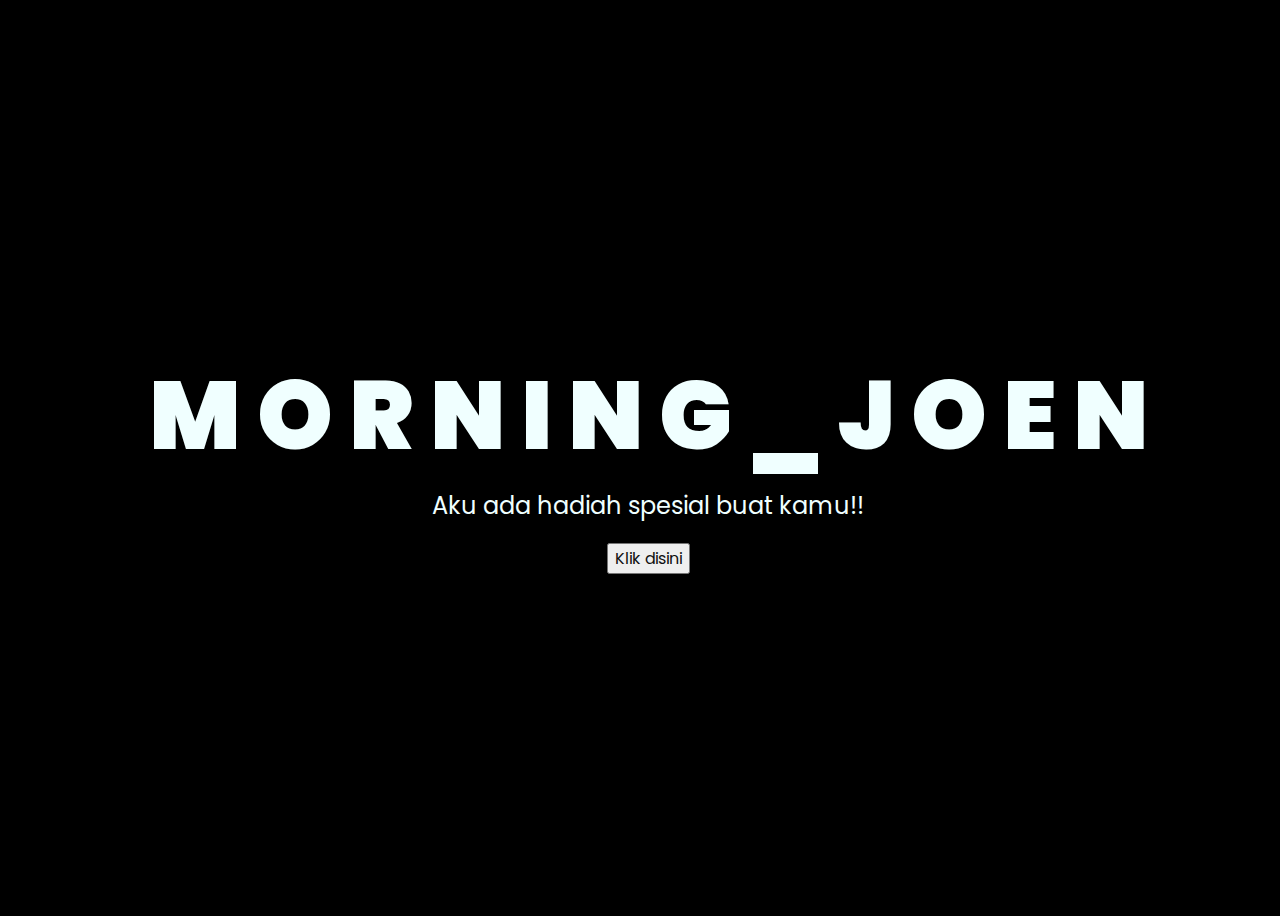
<file: index.html>
<!DOCTYPE html>
<html lang="en">

<head>
    <meta charset="UTF-8">
    <meta http-equiv="X-UA-Compatible" content="IE=edge">
    <meta name="viewport" content="width=device-width, initial-scale=1.0">
    <link rel="stylesheet" href="css/style.css">
    <link rel="icon" href="img/flowers.png" type="image/x-icon">
    <title>Hay Joen</title>
</head>

<body>
    <div class="greetings">
        <!-- silahkan menambah kata sesuai keinginan dengan <span>text...</span -->
        <span>M</span>
        <span>O</span>
        <span>R</span>
        <span>N</span>
        <span>I</span>
        <span>N</span>
        <span>G</span>
        <span>_</span>
        <span>J</span>
        <span>O</span>
        <span>E</span>
        <span>N</span>
    </div>
    <div class="description">
        <span>Aku ada hadiah spesial buat kamu!!</span>
    </div>
    <div class="button">
        <button>
            <a href="flower.html">Klik disini</a>
        </button>

    </div>
</body>

</html>
</file>
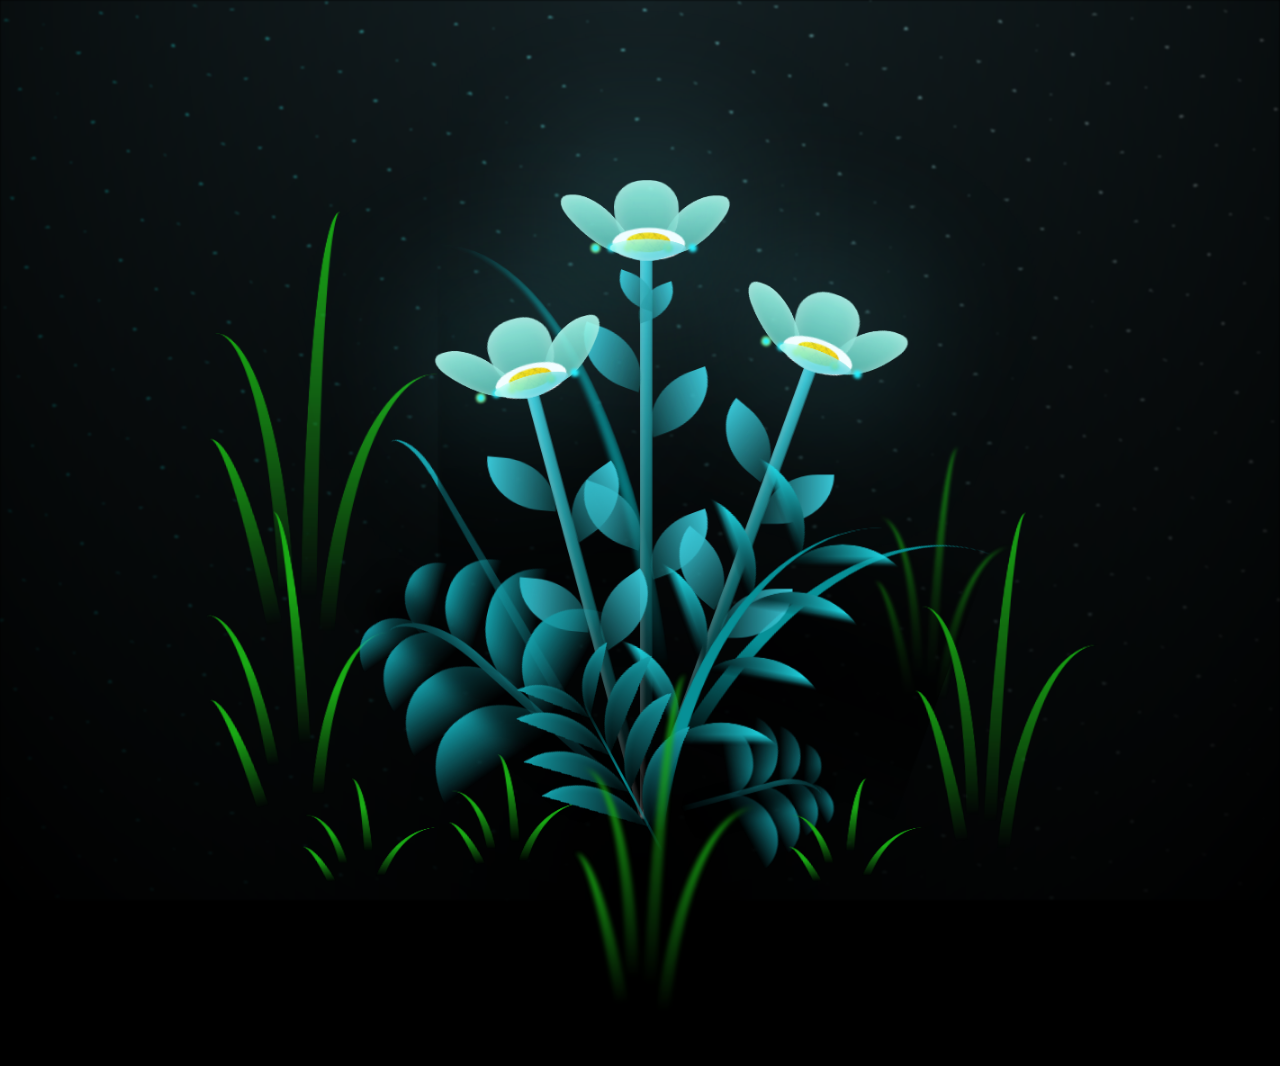
<file: flower.html>
<!DOCTYPE html>
<html lang="en">

<head>
  <meta charset="UTF-8">
  <meta http-equiv="X-UA-Compatible" content="IE=edge">
  <meta name="viewport" content="width=device-width, initial-scale=1.0">
  <link rel="stylesheet" href="css/main.css">
  <link rel="icon" href="img/flowers.png" type="image/x-icon">
  <title>flowers</title>
</head>
<!-- <audio src="audio.mp3"></audio> -->
<meta http-equiv="refresh" content="9;url=index1.html" />

<body class="container">
  <div class="night"></div>

  <div class="flowers">
    <div class="flower flower--1">
      <div class="flower__leafs flower__leafs--1">
        <div class="flower__leaf flower__leaf--1"></div>
        <div class="flower__leaf flower__leaf--2"></div>
        <div class="flower__leaf flower__leaf--3"></div>
        <div class="flower__leaf flower__leaf--4"></div>
        <div class="flower__white-circle"></div>

        <div class="flower__light flower__light--1"></div>
        <div class="flower__light flower__light--2"></div>
        <div class="flower__light flower__light--3"></div>
        <div class="flower__light flower__light--4"></div>
        <div class="flower__light flower__light--5"></div>
        <div class="flower__light flower__light--6"></div>
        <div class="flower__light flower__light--7"></div>
        <div class="flower__light flower__light--8"></div>

      </div>
      <div class="flower__line">
        <div class="flower__line__leaf flower__line__leaf--1"></div>
        <div class="flower__line__leaf flower__line__leaf--2"></div>
        <div class="flower__line__leaf flower__line__leaf--3"></div>
        <div class="flower__line__leaf flower__line__leaf--4"></div>
        <div class="flower__line__leaf flower__line__leaf--5"></div>
        <div class="flower__line__leaf flower__line__leaf--6"></div>
      </div>
    </div>

    <div class="flower flower--2">
      <div class="flower__leafs flower__leafs--2">
        <div class="flower__leaf flower__leaf--1"></div>
        <div class="flower__leaf flower__leaf--2"></div>
        <div class="flower__leaf flower__leaf--3"></div>
        <div class="flower__leaf flower__leaf--4"></div>
        <div class="flower__white-circle"></div>

        <div class="flower__light flower__light--1"></div>
        <div class="flower__light flower__light--2"></div>
        <div class="flower__light flower__light--3"></div>
        <div class="flower__light flower__light--4"></div>
        <div class="flower__light flower__light--5"></div>
        <div class="flower__light flower__light--6"></div>
        <div class="flower__light flower__light--7"></div>
        <div class="flower__light flower__light--8"></div>

      </div>
      <div class="flower__line">
        <div class="flower__line__leaf flower__line__leaf--1"></div>
        <div class="flower__line__leaf flower__line__leaf--2"></div>
        <div class="flower__line__leaf flower__line__leaf--3"></div>
        <div class="flower__line__leaf flower__line__leaf--4"></div>
      </div>
    </div>

    <div class="flower flower--3">
      <div class="flower__leafs flower__leafs--3">
        <div class="flower__leaf flower__leaf--1"></div>
        <div class="flower__leaf flower__leaf--2"></div>
        <div class="flower__leaf flower__leaf--3"></div>
        <div class="flower__leaf flower__leaf--4"></div>
        <div class="flower__white-circle"></div>

        <div class="flower__light flower__light--1"></div>
        <div class="flower__light flower__light--2"></div>
        <div class="flower__light flower__light--3"></div>
        <div class="flower__light flower__light--4"></div>
        <div class="flower__light flower__light--5"></div>
        <div class="flower__light flower__light--6"></div>
        <div class="flower__light flower__light--7"></div>
        <div class="flower__light flower__light--8"></div>

      </div>
      <div class="flower__line">
        <div class="flower__line__leaf flower__line__leaf--1"></div>
        <div class="flower__line__leaf flower__line__leaf--2"></div>
        <div class="flower__line__leaf flower__line__leaf--3"></div>
        <div class="flower__line__leaf flower__line__leaf--4"></div>
      </div>
    </div>

    <div class="grow-ans" style="--d:1.2s">
      <div class="flower__g-long">
        <div class="flower__g-long__top"></div>
        <div class="flower__g-long__bottom"></div>
      </div>
    </div>

    <div class="growing-grass">
      <div class="flower__grass flower__grass--1">
        <div class="flower__grass--top"></div>
        <div class="flower__grass--bottom"></div>
        <div class="flower__grass__leaf flower__grass__leaf--1"></div>
        <div class="flower__grass__leaf flower__grass__leaf--2"></div>
        <div class="flower__grass__leaf flower__grass__leaf--3"></div>
        <div class="flower__grass__leaf flower__grass__leaf--4"></div>
        <div class="flower__grass__leaf flower__grass__leaf--5"></div>
        <div class="flower__grass__leaf flower__grass__leaf--6"></div>
        <div class="flower__grass__leaf flower__grass__leaf--7"></div>
        <div class="flower__grass__leaf flower__grass__leaf--8"></div>
        <div class="flower__grass__overlay"></div>
      </div>
    </div>

    <div class="growing-grass">
      <div class="flower__grass flower__grass--2">
        <div class="flower__grass--top"></div>
        <div class="flower__grass--bottom"></div>
        <div class="flower__grass__leaf flower__grass__leaf--1"></div>
        <div class="flower__grass__leaf flower__grass__leaf--2"></div>
        <div class="flower__grass__leaf flower__grass__leaf--3"></div>
        <div class="flower__grass__leaf flower__grass__leaf--4"></div>
        <div class="flower__grass__leaf flower__grass__leaf--5"></div>
        <div class="flower__grass__leaf flower__grass__leaf--6"></div>
        <div class="flower__grass__leaf flower__grass__leaf--7"></div>
        <div class="flower__grass__leaf flower__grass__leaf--8"></div>
        <div class="flower__grass__overlay"></div>
      </div>
    </div>

    <div class="grow-ans" style="--d:2.4s">
      <div class="flower__g-right flower__g-right--1">
        <div class="leaf"></div>
      </div>
    </div>

    <div class="grow-ans" style="--d:2.8s">
      <div class="flower__g-right flower__g-right--2">
        <div class="leaf"></div>
      </div>
    </div>

    <div class="grow-ans" style="--d:2.8s">
      <div class="flower__g-front">
        <div class="flower__g-front__leaf-wrapper flower__g-front__leaf-wrapper--1">
          <div class="flower__g-front__leaf"></div>
        </div>
        <div class="flower__g-front__leaf-wrapper flower__g-front__leaf-wrapper--2">
          <div class="flower__g-front__leaf"></div>
        </div>
        <div class="flower__g-front__leaf-wrapper flower__g-front__leaf-wrapper--3">
          <div class="flower__g-front__leaf"></div>
        </div>
        <div class="flower__g-front__leaf-wrapper flower__g-front__leaf-wrapper--4">
          <div class="flower__g-front__leaf"></div>
        </div>
        <div class="flower__g-front__leaf-wrapper flower__g-front__leaf-wrapper--5">
          <div class="flower__g-front__leaf"></div>
        </div>
        <div class="flower__g-front__leaf-wrapper flower__g-front__leaf-wrapper--6">
          <div class="flower__g-front__leaf"></div>
        </div>
        <div class="flower__g-front__leaf-wrapper flower__g-front__leaf-wrapper--7">
          <div class="flower__g-front__leaf"></div>
        </div>
        <div class="flower__g-front__leaf-wrapper flower__g-front__leaf-wrapper--8">
          <div class="flower__g-front__leaf"></div>
        </div>
        <div class="flower__g-front__line"></div>
      </div>
    </div>

    <div class="grow-ans" style="--d:3.2s">
      <div class="flower__g-fr">
        <div class="leaf"></div>
        <div class="flower__g-fr__leaf flower__g-fr__leaf--1"></div>
        <div class="flower__g-fr__leaf flower__g-fr__leaf--2"></div>
        <div class="flower__g-fr__leaf flower__g-fr__leaf--3"></div>
        <div class="flower__g-fr__leaf flower__g-fr__leaf--4"></div>
        <div class="flower__g-fr__leaf flower__g-fr__leaf--5"></div>
        <div class="flower__g-fr__leaf flower__g-fr__leaf--6"></div>
        <div class="flower__g-fr__leaf flower__g-fr__leaf--7"></div>
        <div class="flower__g-fr__leaf flower__g-fr__leaf--8"></div>
      </div>
    </div>

    <div class="long-g long-g--0">
      <div class="grow-ans" style="--d:3s">
        <div class="leaf leaf--0"></div>
      </div>
      <div class="grow-ans" style="--d:2.2s">
        <div class="leaf leaf--1"></div>
      </div>
      <div class="grow-ans" style="--d:3.4s">
        <div class="leaf leaf--2"></div>
      </div>
      <div class="grow-ans" style="--d:3.6s">
        <div class="leaf leaf--3"></div>
      </div>
    </div>

    <div class="long-g long-g--1">
      <div class="grow-ans" style="--d:3.6s">
        <div class="leaf leaf--0"></div>
      </div>
      <div class="grow-ans" style="--d:3.8s">
        <div class="leaf leaf--1"></div>
      </div>
      <div class="grow-ans" style="--d:4s">
        <div class="leaf leaf--2"></div>
      </div>
      <div class="grow-ans" style="--d:4.2s">
        <div class="leaf leaf--3"></div>
      </div>
    </div>

    <div class="long-g long-g--2">
      <div class="grow-ans" style="--d:4s">
        <div class="leaf leaf--0"></div>
      </div>
      <div class="grow-ans" style="--d:4.2s">
        <div class="leaf leaf--1"></div>
      </div>
      <div class="grow-ans" style="--d:4.4s">
        <div class="leaf leaf--2"></div>
      </div>
      <div class="grow-ans" style="--d:4.6s">
        <div class="leaf leaf--3"></div>
      </div>
    </div>

    <div class="long-g long-g--3">
      <div class="grow-ans" style="--d:4s">
        <div class="leaf leaf--0"></div>
      </div>
      <div class="grow-ans" style="--d:4.2s">
        <div class="leaf leaf--1"></div>
      </div>
      <div class="grow-ans" style="--d:3s">
        <div class="leaf leaf--2"></div>
      </div>
      <div class="grow-ans" style="--d:3.6s">
        <div class="leaf leaf--3"></div>
      </div>
    </div>

    <div class="long-g long-g--4">
      <div class="grow-ans" style="--d:4s">
        <div class="leaf leaf--0"></div>
      </div>
      <div class="grow-ans" style="--d:4.2s">
        <div class="leaf leaf--1"></div>
      </div>
      <div class="grow-ans" style="--d:3s">
        <div class="leaf leaf--2"></div>
      </div>
      <div class="grow-ans" style="--d:3.6s">
        <div class="leaf leaf--3"></div>
      </div>
    </div>

    <div class="long-g long-g--5">
      <div class="grow-ans" style="--d:4s">
        <div class="leaf leaf--0"></div>
      </div>
      <div class="grow-ans" style="--d:4.2s">
        <div class="leaf leaf--1"></div>
      </div>
      <div class="grow-ans" style="--d:3s">
        <div class="leaf leaf--2"></div>
      </div>
      <div class="grow-ans" style="--d:3.6s">
        <div class="leaf leaf--3"></div>
      </div>
    </div>
    <div>
      <div class="long-g long-g--6">
        <div class="grow-ans" style="--d:4.2s">
          <div class="leaf leaf--0"></div>
        </div>
        <div class="grow-ans" style="--d:4.4s">
          <div class="leaf leaf--1"></div>
        </div>
        <div class="grow-ans" style="--d:4.6s">
          <div class="leaf leaf--2"></div>
        </div>
        <div class="grow-ans" style="--d:4.8s">
          <div class="leaf leaf--3"></div>
        </div>
      </div>
      <div class="long-g long-g--7">
        <div class="grow-ans" style="--d:3s">
          <div class="leaf leaf--0"></div>
        </div>
        <div class="grow-ans" style="--d:3.2s">
          <div class="leaf leaf--1"></div>
        </div>
        <div class="grow-ans" style="--d:3.5s">
          <div class="leaf leaf--2"></div>
        </div>
        <div class="grow-ans" style="--d:3.6s">
          <div class="leaf leaf--3"></div>
        </div>
      </div>
    </div>
    <script src="main.js"></script>

</body>

</html>
</file>
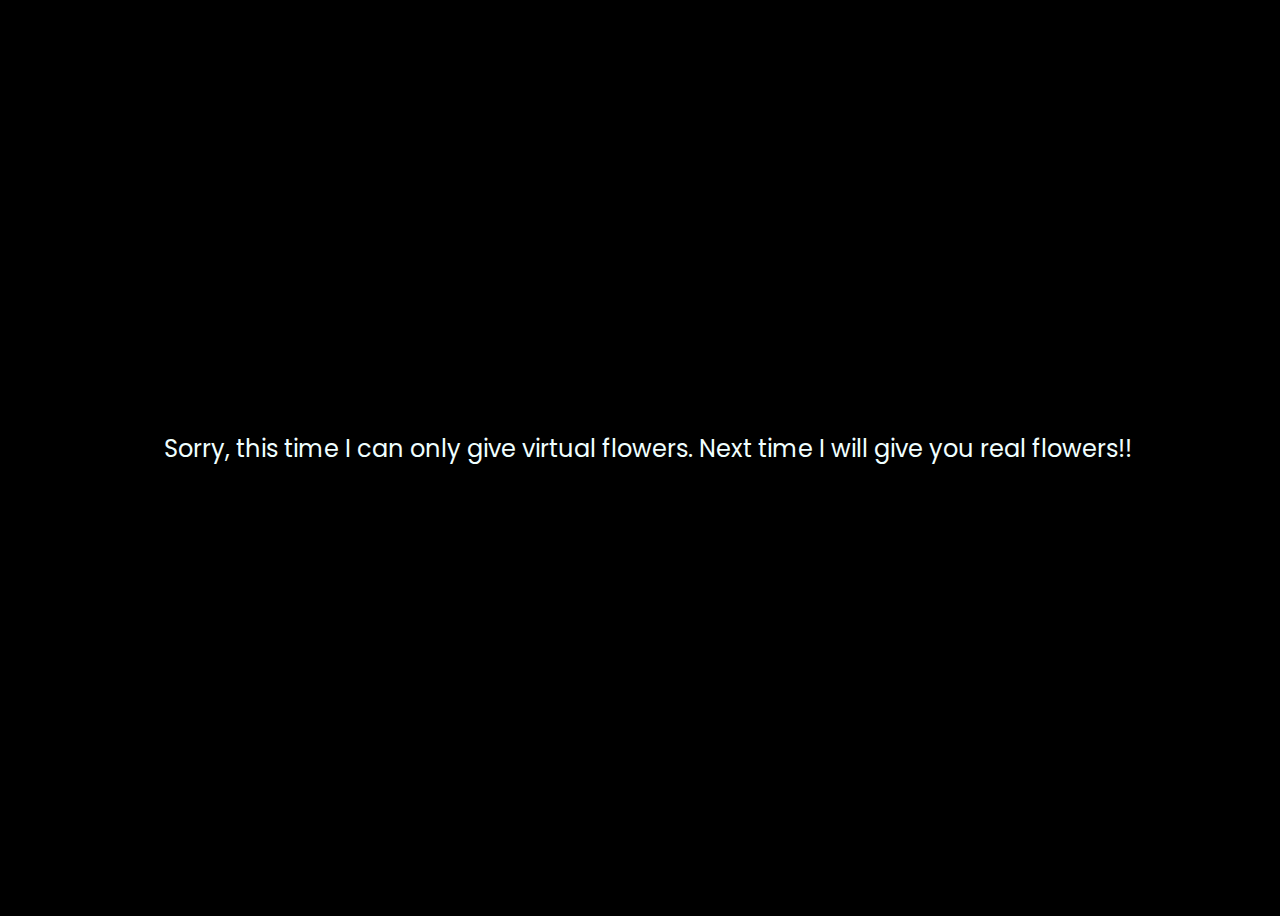
<file: index1.html>
<!DOCTYPE html>
<html lang="en">

<head>
    <meta charset="UTF-8">
    <meta http-equiv="X-UA-Compatible" content="IE=edge">
    <meta name="viewport" content="width=device-width, initial-scale=1.0">
    <link rel="stylesheet" href="css/style.css">
    <link rel="icon" href="img/flowers.png" type="image/x-icon">
    <title>Hay Joen</title>
</head>

<body>
    <div class="description">
        <span>Sorry, this time I can only give virtual flowers. Next time I will give you real flowers!!</span>
    </div>
<!--     <div>
        <div class='container'>
            <div class='tear'></div>
            <div class='tear2'></div>
            <div class='face'>
                <div class='eyebrow'>︶</div>
                <div class='eyebrow'>︶</div>
                <div class='eye'></div>
                <div class='eye'></div>
                <div class='mouth'></div>
            </div>
        </div>
    </div> -->
</body>

</html>
</file>
<file: css/style.css>
@import url("https://fonts.googleapis.com/css2?family=Poppins:ital,wght@0,500;1,900&display=swap");
* {
  font-family: "Poppins", cursive;
}
body {
  color: azure;
  width: 100%;
  height: 100vh;
  display: flex;
  flex-direction: column;
  align-items: center;
  justify-content: center;
  background-color: black;
}
.greetings {
  font-size: 6rem;
  font-weight: 900;
}
.greetings > span {
  animation: glow 2.5s ease-in-out infinite;
}
@keyframes glow {
  0%,
  100% {
    color: #fff;
    text-shadow: 0 0 12px #39c6d6, 0 0 50px #39c6d6, 0 0 100px #39c6d6;
  }
  10%,
  90% {
    color: #111;
    text-shadow: none;
  }
}
.greetings > span:nth-child(2) {
  animation-delay: 0.1s;
}
.greetings > span:nth-child(3) {
  animation-delay: 0.2s;
}
.greetings > span:nth-child(4) {
  animation-delay: 0.3s;
}
.greetings > span:nth-child(5) {
  animation-delay: 0.4s;
}
.greetings > span:nth-child(6) {
  animation-delay: 0.5s;
}
.greetings > span:nth-child(7) {
  animation-delay: 0.6s;
}
.greetings > span:nth-child(8) {
  animation-delay: 0.7s;
}
.greetings > span:nth-child(9) {
  animation-delay: 0.9s;
}
.greetings > span:nth-child(10) {
  animation-delay: 0.9s;
}
.greetings > span:nth-child(11) {
  animation-delay: 0.9s;
}
.greetings > span:nth-child(12) {
  animation-delay: 0.9s;
}
.description {
  font-size: 1.5rem;
  margin-bottom: 20px;
}

.button a {
  text-decoration: none;
  font-size: 1rem;
  color: #111;
}

@media screen and (max-width: 574px) {
  .greetings {
    display: block;
    font-size: 3rem;
    font-weight: 500;
    text-align: center;
  }
  .description {
    font-size: 1rem;
  }

  .button a {
    font-size: 0.5rem;
  }
}
.container {
  margin: auto;
  position: absolute;
  top: 65%;
  left: 50%;
  transform: translate(-50%, -50%);
}

p {
  text-align: Center;
  font-family: "Fredoka One", cursive;
  color: #3498db;
  font-size: 30px;
  padding: 10px;
}

.face {
  width: 150px;
  height: 150px;
  border: 9px solid #bdc3c7;
  border-radius: 50%;
  animation: face 7s infinite;
  animation-delay: 2s;
  position: relative;
  z-index: 9999;
}

.mouth {
  height: 10px;
  width: 35px;
  margin: 0 auto;
  margin-top: 15px;
  background-color: #bdc3c7;
  animation: mouth 7s infinite;
  animation-delay: 2s;
}

.tear {
  position: absolute;
  background-color: #3498db;
  height: 0px;
  width: 45px;
  top: 62px;
  left: 29px;
  border-bottom-left-radius: 50%;
  animation: tear 7s infinite;
  animation-delay: 2s;
}

.tear2 {
  position: absolute;
  background-color: #3498db;
  height: 0px;
  width: 45px;
  top: 62px;
  left: 98px;
  border-bottom-right-radius: 50%;
  animation: tear 7s infinite;
  animation-delay: 2s;
}

.eye {
  height: 10px;
  width: 45px;
  background-color: #bdc3c7;
  display: inline-block;
  margin-left: 20px;
  margin-top: 20px;
  animation: cry 7s infinite;
  animation-delay: 2s;
}

.eyebrow {
  width: 30px;
  font-size: 40px;
  font-weight: bold;
  color: #bdc3c7;
  display: inline-block;
  margin-left: 27px;
  margin-top: 10px;
  opacity: 0;
  animation: eyebrow 7s infinite;
  animation-delay: 2s;
}

.eyebrow:nth-child(1) {
  transform: rotate(-20deg);
}

.eyebrow:nth-child(2) {
  transform: rotate(20deg);
}

@keyframes mouth {
  10% {
    height: 30px;
    width: 25px;
    border: 6px solid black;
    border-radius: 50%;
    margin-top: -8px;
  }
  50% {
    height: 30px;
    width: 25px;
    border: 6px solid black;
    border-radius: 50%;
    margin-top: -8px;
  }
  60% {
    height: 10px;
    width: 35px;
    border-radius: 0%;
    border: none;
    margin-top: 15px;
  }
}

@keyframes cry {
  10% {
    transform: translateY(-34px);
    background-color: black;
  }
  50% {
    transform: translateY(-34px);
    background-color: black;
  }
  60% {
    background-color: #bdc3c7;
    transform: translateY(0px);
  }
}

@keyframes eyebrow {
  10% {
    opacity: 1;
    color: black;
  }
  50% {
    opacity: 1;
    color: black;
  }
  60% {
    opacity: 0;
  }
}

@keyframes face {
  10% {
    border-color: black;
  }
  50% {
    border-color: black;
  }
  60% {
    border-color: #bdc3c7;
  }
}

@keyframes tear {
  10% {
    height: 96px;
  }
  50% {
    height: 96px;
  }
  52% {
    height: 0px;
  }
}
</file>
<file: css/main.css>
*,
*::after,
*::before {
  padding: 0;
  margin: 0;
  box-sizing: border-box;
}

:root {
  --dark-color: #000;
}

body {
  display: flex;
  align-items: flex-end;
  justify-content: center;
  min-height: 100vh;
  background-color: var(--dark-color);
  overflow: hidden;
  perspective: 1000px;
}

.night {
  position: fixed;
  left: 50%;
  top: 0;
  transform: translateX(-50%);
  width: 100%;
  height: 100%;
  filter: blur(0.1vmin);
  background-image: radial-gradient(
      ellipse at top,
      transparent 0%,
      var(--dark-color)
    ),
    radial-gradient(
      ellipse at bottom,
      var(--dark-color),
      rgba(145, 233, 255, 0.2)
    ),
    repeating-linear-gradient(
      220deg,
      rgb(0, 0, 0) 0px,
      rgb(0, 0, 0) 19px,
      transparent 19px,
      transparent 22px
    ),
    repeating-linear-gradient(
      189deg,
      rgb(0, 0, 0) 0px,
      rgb(0, 0, 0) 19px,
      transparent 19px,
      transparent 22px
    ),
    repeating-linear-gradient(
      148deg,
      rgb(0, 0, 0) 0px,
      rgb(0, 0, 0) 19px,
      transparent 19px,
      transparent 22px
    ),
    linear-gradient(90deg, rgb(0, 255, 250), rgb(240, 240, 240));
}

.flowers {
  position: relative;
  transform: scale(0.9);
}

.flower {
  position: absolute;
  bottom: 10vmin;
  transform-origin: bottom center;
  z-index: 10;
  --fl-speed: 0.8s;
}
.flower--1 {
  -webkit-animation: moving-flower-1 4s linear infinite;
  animation: moving-flower-1 4s linear infinite;
}
.flower--1 .flower__line {
  height: 70vmin;
  -webkit-animation-delay: 0.3s;
  animation-delay: 0.3s;
}
.flower--1 .flower__line__leaf--1 {
  -webkit-animation: blooming-leaf-right var(--fl-speed) 1.6s backwards;
  animation: blooming-leaf-right var(--fl-speed) 1.6s backwards;
}
.flower--1 .flower__line__leaf--2 {
  -webkit-animation: blooming-leaf-right var(--fl-speed) 1.4s backwards;
  animation: blooming-leaf-right var(--fl-speed) 1.4s backwards;
}
.flower--1 .flower__line__leaf--3 {
  -webkit-animation: blooming-leaf-left var(--fl-speed) 1.2s backwards;
  animation: blooming-leaf-left var(--fl-speed) 1.2s backwards;
}
.flower--1 .flower__line__leaf--4 {
  -webkit-animation: blooming-leaf-left var(--fl-speed) 1s backwards;
  animation: blooming-leaf-left var(--fl-speed) 1s backwards;
}
.flower--1 .flower__line__leaf--5 {
  -webkit-animation: blooming-leaf-right var(--fl-speed) 1.8s backwards;
  animation: blooming-leaf-right var(--fl-speed) 1.8s backwards;
}
.flower--1 .flower__line__leaf--6 {
  -webkit-animation: blooming-leaf-left var(--fl-speed) 2s backwards;
  animation: blooming-leaf-left var(--fl-speed) 2s backwards;
}
.flower--2 {
  left: 50%;
  transform: rotate(20deg);
  -webkit-animation: moving-flower-2 4s linear infinite;
  animation: moving-flower-2 4s linear infinite;
}
.flower--2 .flower__line {
  height: 60vmin;
  -webkit-animation-delay: 0.6s;
  animation-delay: 0.6s;
}
.flower--2 .flower__line__leaf--1 {
  -webkit-animation: blooming-leaf-right var(--fl-speed) 1.9s backwards;
  animation: blooming-leaf-right var(--fl-speed) 1.9s backwards;
}
.flower--2 .flower__line__leaf--2 {
  -webkit-animation: blooming-leaf-right var(--fl-speed) 1.7s backwards;
  animation: blooming-leaf-right var(--fl-speed) 1.7s backwards;
}
.flower--2 .flower__line__leaf--3 {
  -webkit-animation: blooming-leaf-left var(--fl-speed) 1.5s backwards;
  animation: blooming-leaf-left var(--fl-speed) 1.5s backwards;
}
.flower--2 .flower__line__leaf--4 {
  -webkit-animation: blooming-leaf-left var(--fl-speed) 1.3s backwards;
  animation: blooming-leaf-left var(--fl-speed) 1.3s backwards;
}
.flower--3 {
  left: 50%;
  transform: rotate(-15deg);
  -webkit-animation: moving-flower-3 4s linear infinite;
  animation: moving-flower-3 4s linear infinite;
}
.flower--3 .flower__line {
  -webkit-animation-delay: 0.9s;
  animation-delay: 0.9s;
}
.flower--3 .flower__line__leaf--1 {
  -webkit-animation: blooming-leaf-right var(--fl-speed) 2.5s backwards;
  animation: blooming-leaf-right var(--fl-speed) 2.5s backwards;
}
.flower--3 .flower__line__leaf--2 {
  -webkit-animation: blooming-leaf-right var(--fl-speed) 2.3s backwards;
  animation: blooming-leaf-right var(--fl-speed) 2.3s backwards;
}
.flower--3 .flower__line__leaf--3 {
  -webkit-animation: blooming-leaf-left var(--fl-speed) 2.1s backwards;
  animation: blooming-leaf-left var(--fl-speed) 2.1s backwards;
}
.flower--3 .flower__line__leaf--4 {
  -webkit-animation: blooming-leaf-left var(--fl-speed) 1.9s backwards;
  animation: blooming-leaf-left var(--fl-speed) 1.9s backwards;
}
.flower__leafs {
  position: relative;
  -webkit-animation: blooming-flower 2s backwards;
  animation: blooming-flower 2s backwards;
}
.flower__leafs--1 {
  -webkit-animation-delay: 1.1s;
  animation-delay: 1.1s;
}
.flower__leafs--2 {
  -webkit-animation-delay: 1.4s;
  animation-delay: 1.4s;
}
.flower__leafs--3 {
  -webkit-animation-delay: 1.7s;
  animation-delay: 1.7s;
}
.flower__leafs::after {
  content: "";
  position: absolute;
  left: 0;
  top: 0;
  transform: translate(-50%, -100%);
  width: 8vmin;
  height: 8vmin;
  background-color: #6bf0ff;
  filter: blur(10vmin);
}
.flower__leaf {
  position: absolute;
  bottom: 0;
  left: 50%;
  width: 8vmin;
  height: 11vmin;
  border-radius: 51% 49% 47% 53%/44% 45% 55% 69%;
  background-color: #a7ffee;
  background-image: linear-gradient(to top, #54b8aa, #a7ffee);
  transform-origin: bottom center;
  opacity: 0.9;
  box-shadow: inset 0 0 2vmin rgba(255, 255, 255, 0.5);
}
.flower__leaf--1 {
  transform: translate(-10%, 1%) rotateY(40deg) rotateX(-50deg);
}
.flower__leaf--2 {
  transform: translate(-50%, -4%) rotateX(40deg);
}
.flower__leaf--3 {
  transform: translate(-90%, 0%) rotateY(45deg) rotateX(50deg);
}
.flower__leaf--4 {
  width: 8vmin;
  height: 8vmin;
  transform-origin: bottom left;
  border-radius: 4vmin 10vmin 4vmin 4vmin;
  transform: translate(0%, 18%) rotateX(70deg) rotate(-43deg);
  background-image: linear-gradient(to top, #39c6d6, #a7ffee);
  z-index: 1;
  opacity: 0.8;
}
.flower__white-circle {
  position: absolute;
  left: -3.5vmin;
  top: -3vmin;
  width: 9vmin;
  height: 4vmin;
  border-radius: 50%;
  background-color: #fff;
}
.flower__white-circle::after {
  content: "";
  position: absolute;
  left: 50%;
  top: 45%;
  transform: translate(-50%, -50%);
  width: 60%;
  height: 60%;
  border-radius: inherit;
  background-image: repeating-linear-gradient(
      135deg,
      rgba(0, 0, 0, 0.03) 0px,
      rgba(0, 0, 0, 0.03) 1px,
      transparent 1px,
      transparent 12px
    ),
    repeating-linear-gradient(
      45deg,
      rgba(0, 0, 0, 0.03) 0px,
      rgba(0, 0, 0, 0.03) 1px,
      transparent 1px,
      transparent 12px
    ),
    repeating-linear-gradient(
      67.5deg,
      rgba(0, 0, 0, 0.03) 0px,
      rgba(0, 0, 0, 0.03) 1px,
      transparent 1px,
      transparent 12px
    ),
    repeating-linear-gradient(
      135deg,
      rgba(0, 0, 0, 0.03) 0px,
      rgba(0, 0, 0, 0.03) 1px,
      transparent 1px,
      transparent 12px
    ),
    repeating-linear-gradient(
      45deg,
      rgba(0, 0, 0, 0.03) 0px,
      rgba(0, 0, 0, 0.03) 1px,
      transparent 1px,
      transparent 12px
    ),
    repeating-linear-gradient(
      112.5deg,
      rgba(0, 0, 0, 0.03) 0px,
      rgba(0, 0, 0, 0.03) 1px,
      transparent 1px,
      transparent 12px
    ),
    repeating-linear-gradient(
      112.5deg,
      rgba(0, 0, 0, 0.03) 0px,
      rgba(0, 0, 0, 0.03) 1px,
      transparent 1px,
      transparent 12px
    ),
    repeating-linear-gradient(
      45deg,
      rgba(0, 0, 0, 0.03) 0px,
      rgba(0, 0, 0, 0.03) 1px,
      transparent 1px,
      transparent 12px
    ),
    repeating-linear-gradient(
      22.5deg,
      rgba(0, 0, 0, 0.03) 0px,
      rgba(0, 0, 0, 0.03) 1px,
      transparent 1px,
      transparent 12px
    ),
    repeating-linear-gradient(
      45deg,
      rgba(0, 0, 0, 0.03) 0px,
      rgba(0, 0, 0, 0.03) 1px,
      transparent 1px,
      transparent 12px
    ),
    repeating-linear-gradient(
      22.5deg,
      rgba(0, 0, 0, 0.03) 0px,
      rgba(0, 0, 0, 0.03) 1px,
      transparent 1px,
      transparent 12px
    ),
    repeating-linear-gradient(
      135deg,
      rgba(0, 0, 0, 0.03) 0px,
      rgba(0, 0, 0, 0.03) 1px,
      transparent 1px,
      transparent 12px
    ),
    repeating-linear-gradient(
      157.5deg,
      rgba(0, 0, 0, 0.03) 0px,
      rgba(0, 0, 0, 0.03) 1px,
      transparent 1px,
      transparent 12px
    ),
    repeating-linear-gradient(
      67.5deg,
      rgba(0, 0, 0, 0.03) 0px,
      rgba(0, 0, 0, 0.03) 1px,
      transparent 1px,
      transparent 12px
    ),
    repeating-linear-gradient(
      67.5deg,
      rgba(0, 0, 0, 0.03) 0px,
      rgba(0, 0, 0, 0.03) 1px,
      transparent 1px,
      transparent 12px
    ),
    linear-gradient(90deg, rgb(255, 235, 18), rgb(255, 206, 0));
}
.flower__line {
  height: 55vmin;
  width: 1.5vmin;
  background-image: linear-gradient(
      to left,
      rgba(0, 0, 0, 0.2),
      transparent,
      rgba(255, 255, 255, 0.2)
    ),
    linear-gradient(to top, transparent 10%, #14757a, #39c6d6);
  box-shadow: inset 0 0 2px rgba(0, 0, 0, 0.5);
  -webkit-animation: grow-flower-tree 4s backwards;
  animation: grow-flower-tree 4s backwards;
}
.flower__line__leaf {
  --w: 7vmin;
  --h: calc(var(--w) + 2vmin);
  position: absolute;
  top: 20%;
  left: 90%;
  width: var(--w);
  height: var(--h);
  border-top-right-radius: var(--h);
  border-bottom-left-radius: var(--h);
  background-image: linear-gradient(to top, rgba(20, 117, 122, 0.4), #39c6d6);
}
.flower__line__leaf--1 {
  transform: rotate(70deg) rotateY(30deg);
}
.flower__line__leaf--2 {
  top: 45%;
  transform: rotate(70deg) rotateY(30deg);
}
.flower__line__leaf--3,
.flower__line__leaf--4,
.flower__line__leaf--6 {
  border-top-right-radius: 0;
  border-bottom-left-radius: 0;
  border-top-left-radius: var(--h);
  border-bottom-right-radius: var(--h);
  left: -460%;
  top: 12%;
  transform: rotate(-70deg) rotateY(30deg);
}
.flower__line__leaf--4 {
  top: 40%;
}
.flower__line__leaf--5 {
  top: 0;
  transform-origin: left;
  transform: rotate(70deg) rotateY(30deg) scale(0.6);
}
.flower__line__leaf--6 {
  top: -2%;
  left: -450%;
  transform-origin: right;
  transform: rotate(-70deg) rotateY(30deg) scale(0.6);
}
.flower__light {
  position: absolute;
  bottom: 0vmin;
  width: 1vmin;
  height: 1vmin;
  background-color: rgb(255, 251, 0);
  border-radius: 50%;
  filter: blur(0.2vmin);
  -webkit-animation: light-ans 4s linear infinite backwards;
  animation: light-ans 4s linear infinite backwards;
}
.flower__light:nth-child(odd) {
  background-color: #23f0ff;
}
.flower__light--1 {
  left: -2vmin;
  -webkit-animation-delay: 1s;
  animation-delay: 1s;
}
.flower__light--2 {
  left: 3vmin;
  -webkit-animation-delay: 0.5s;
  animation-delay: 0.5s;
}
.flower__light--3 {
  left: -6vmin;
  -webkit-animation-delay: 0.3s;
  animation-delay: 0.3s;
}
.flower__light--4 {
  left: 6vmin;
  -webkit-animation-delay: 0.9s;
  animation-delay: 0.9s;
}
.flower__light--5 {
  left: -1vmin;
  -webkit-animation-delay: 1.5s;
  animation-delay: 1.5s;
}
.flower__light--6 {
  left: -4vmin;
  -webkit-animation-delay: 3s;
  animation-delay: 3s;
}
.flower__light--7 {
  left: 3vmin;
  -webkit-animation-delay: 2s;
  animation-delay: 2s;
}
.flower__light--8 {
  left: -6vmin;
  -webkit-animation-delay: 3.5s;
  animation-delay: 3.5s;
}
.flower__grass {
  --c: #159faa;
  --line-w: 1.5vmin;
  position: absolute;
  bottom: 12vmin;
  left: -7vmin;
  display: flex;
  flex-direction: column;
  align-items: flex-end;
  z-index: 20;
  transform-origin: bottom center;
  transform: rotate(-48deg) rotateY(40deg);
}
.flower__grass--1 {
  -webkit-animation: moving-grass 2s linear infinite;
  animation: moving-grass 2s linear infinite;
}
.flower__grass--2 {
  left: 2vmin;
  bottom: 10vmin;
  transform: scale(0.5) rotate(75deg) rotateX(10deg) rotateY(-200deg);
  opacity: 0.8;
  z-index: 0;
  -webkit-animation: moving-grass--2 1.5s linear infinite;
  animation: moving-grass--2 1.5s linear infinite;
}
.flower__grass--top {
  width: 7vmin;
  height: 10vmin;
  border-top-right-radius: 100%;
  border-right: var(--line-w) solid var(--c);
  transform-origin: bottom center;
  transform: rotate(-2deg);
}
.flower__grass--bottom {
  margin-top: -2px;
  width: var(--line-w);
  height: 25vmin;
  background-image: linear-gradient(to top, transparent, var(--c));
}
.flower__grass__leaf {
  --size: 10vmin;
  position: absolute;
  width: calc(var(--size) * 2.1);
  height: var(--size);
  border-top-left-radius: var(--size);
  border-top-right-radius: var(--size);
  background-image: linear-gradient(
    to top,
    transparent,
    transparent 30%,
    var(--c)
  );
  z-index: 100;
}
.flower__grass__leaf--1 {
  top: -6%;
  left: 30%;
  --size: 6vmin;
  transform: rotate(-20deg);
  -webkit-animation: growing-grass-ans--1 2s 2.6s backwards;
  animation: growing-grass-ans--1 2s 2.6s backwards;
}
@-webkit-keyframes growing-grass-ans--1 {
  0% {
    transform-origin: bottom left;
    transform: rotate(-20deg) scale(0);
  }
}
@keyframes growing-grass-ans--1 {
  0% {
    transform-origin: bottom left;
    transform: rotate(-20deg) scale(0);
  }
}
.flower__grass__leaf--2 {
  top: -5%;
  left: -110%;
  --size: 6vmin;
  transform: rotate(10deg);
  -webkit-animation: growing-grass-ans--2 2s 2.4s linear backwards;
  animation: growing-grass-ans--2 2s 2.4s linear backwards;
}
@-webkit-keyframes growing-grass-ans--2 {
  0% {
    transform-origin: bottom right;
    transform: rotate(10deg) scale(0);
  }
}
@keyframes growing-grass-ans--2 {
  0% {
    transform-origin: bottom right;
    transform: rotate(10deg) scale(0);
  }
}
.flower__grass__leaf--3 {
  top: 5%;
  left: 60%;
  --size: 8vmin;
  transform: rotate(-18deg) rotateX(-20deg);
  -webkit-animation: growing-grass-ans--3 2s 2.2s linear backwards;
  animation: growing-grass-ans--3 2s 2.2s linear backwards;
}
@-webkit-keyframes growing-grass-ans--3 {
  0% {
    transform-origin: bottom left;
    transform: rotate(-18deg) rotateX(-20deg) scale(0);
  }
}
@keyframes growing-grass-ans--3 {
  0% {
    transform-origin: bottom left;
    transform: rotate(-18deg) rotateX(-20deg) scale(0);
  }
}
.flower__grass__leaf--4 {
  top: 6%;
  left: -135%;
  --size: 8vmin;
  transform: rotate(2deg);
  -webkit-animation: growing-grass-ans--4 2s 2s linear backwards;
  animation: growing-grass-ans--4 2s 2s linear backwards;
}
@-webkit-keyframes growing-grass-ans--4 {
  0% {
    transform-origin: bottom right;
    transform: rotate(2deg) scale(0);
  }
}
@keyframes growing-grass-ans--4 {
  0% {
    transform-origin: bottom right;
    transform: rotate(2deg) scale(0);
  }
}
.flower__grass__leaf--5 {
  top: 20%;
  left: 60%;
  --size: 10vmin;
  transform: rotate(-24deg) rotateX(-20deg);
  -webkit-animation: growing-grass-ans--5 2s 1.8s linear backwards;
  animation: growing-grass-ans--5 2s 1.8s linear backwards;
}
@-webkit-keyframes growing-grass-ans--5 {
  0% {
    transform-origin: bottom left;
    transform: rotate(-24deg) rotateX(-20deg) scale(0);
  }
}
@keyframes growing-grass-ans--5 {
  0% {
    transform-origin: bottom left;
    transform: rotate(-24deg) rotateX(-20deg) scale(0);
  }
}
.flower__grass__leaf--6 {
  top: 22%;
  left: -180%;
  --size: 10vmin;
  transform: rotate(10deg);
  -webkit-animation: growing-grass-ans--6 2s 1.6s linear backwards;
  animation: growing-grass-ans--6 2s 1.6s linear backwards;
}
@-webkit-keyframes growing-grass-ans--6 {
  0% {
    transform-origin: bottom right;
    transform: rotate(10deg) scale(0);
  }
}
@keyframes growing-grass-ans--6 {
  0% {
    transform-origin: bottom right;
    transform: rotate(10deg) scale(0);
  }
}
.flower__grass__leaf--7 {
  top: 39%;
  left: 70%;
  --size: 10vmin;
  transform: rotate(-10deg);
  -webkit-animation: growing-grass-ans--7 2s 1.4s linear backwards;
  animation: growing-grass-ans--7 2s 1.4s linear backwards;
}
@-webkit-keyframes growing-grass-ans--7 {
  0% {
    transform-origin: bottom left;
    transform: rotate(-10deg) scale(0);
  }
}
@keyframes growing-grass-ans--7 {
  0% {
    transform-origin: bottom left;
    transform: rotate(-10deg) scale(0);
  }
}
.flower__grass__leaf--8 {
  top: 40%;
  left: -215%;
  --size: 11vmin;
  transform: rotate(10deg);
  -webkit-animation: growing-grass-ans--8 2s 1.2s linear backwards;
  animation: growing-grass-ans--8 2s 1.2s linear backwards;
}
@-webkit-keyframes growing-grass-ans--8 {
  0% {
    transform-origin: bottom right;
    transform: rotate(10deg) scale(0);
  }
}
@keyframes growing-grass-ans--8 {
  0% {
    transform-origin: bottom right;
    transform: rotate(10deg) scale(0);
  }
}
.flower__grass__overlay {
  position: absolute;
  top: -10%;
  right: 0%;
  width: 100%;
  height: 100%;
  background-color: rgba(0, 0, 0, 0.6);
  filter: blur(1.5vmin);
  z-index: 100;
}
.flower__g-long {
  --w: 2vmin;
  --h: 6vmin;
  --c: #159faa;
  position: absolute;
  bottom: 10vmin;
  left: -3vmin;
  transform-origin: bottom center;
  transform: rotate(-30deg) rotateY(-20deg);
  display: flex;
  flex-direction: column;
  align-items: flex-end;
  -webkit-animation: flower-g-long-ans 3s linear infinite;
  animation: flower-g-long-ans 3s linear infinite;
}
@-webkit-keyframes flower-g-long-ans {
  0%,
  100% {
    transform: rotate(-30deg) rotateY(-20deg);
  }
  50% {
    transform: rotate(-32deg) rotateY(-20deg);
  }
}
@keyframes flower-g-long-ans {
  0%,
  100% {
    transform: rotate(-30deg) rotateY(-20deg);
  }
  50% {
    transform: rotate(-32deg) rotateY(-20deg);
  }
}
.flower__g-long__top {
  top: calc(var(--h) * -1);
  width: calc(var(--w) + 1vmin);
  height: var(--h);
  border-top-right-radius: 100%;
  border-right: 0.7vmin solid var(--c);
  transform: translate(-0.7vmin, 1vmin);
}
.flower__g-long__bottom {
  width: var(--w);
  height: 50vmin;
  transform-origin: bottom center;
  background-image: linear-gradient(to top, transparent 30%, var(--c));
  box-shadow: inset 0 0 2px rgba(0, 0, 0, 0.5);
  -webkit-clip-path: polygon(35% 0, 65% 1%, 100% 100%, 0% 100%);
  clip-path: polygon(35% 0, 65% 1%, 100% 100%, 0% 100%);
}
.flower__g-right {
  position: absolute;
  bottom: 6vmin;
  left: -2vmin;
  transform-origin: bottom left;
  transform: rotate(20deg);
}
.flower__g-right .leaf {
  width: 30vmin;
  height: 50vmin;
  border-top-left-radius: 100%;
  border-left: 2vmin solid #079097;
  background-image: linear-gradient(
    to bottom,
    transparent,
    var(--dark-color) 60%
  );
  -webkit-mask-image: linear-gradient(to top, transparent 30%, #079097 60%);
}
.flower__g-right--1 {
  -webkit-animation: flower-g-right-ans 2.5s linear infinite;
  animation: flower-g-right-ans 2.5s linear infinite;
}
.flower__g-right--2 {
  left: 5vmin;
  transform: rotateY(-180deg);
  -webkit-animation: flower-g-right-ans--2 3s linear infinite;
  animation: flower-g-right-ans--2 3s linear infinite;
}
.flower__g-right--2 .leaf {
  height: 75vmin;
  filter: blur(0.3vmin);
  opacity: 0.8;
}
@-webkit-keyframes flower-g-right-ans {
  0%,
  100% {
    transform: rotate(20deg);
  }
  50% {
    transform: rotate(24deg) rotateX(-20deg);
  }
}
@keyframes flower-g-right-ans {
  0%,
  100% {
    transform: rotate(20deg);
  }
  50% {
    transform: rotate(24deg) rotateX(-20deg);
  }
}
@-webkit-keyframes flower-g-right-ans--2 {
  0%,
  100% {
    transform: rotateY(-180deg) rotate(0deg) rotateX(-20deg);
  }
  50% {
    transform: rotateY(-180deg) rotate(6deg) rotateX(-20deg);
  }
}
@keyframes flower-g-right-ans--2 {
  0%,
  100% {
    transform: rotateY(-180deg) rotate(0deg) rotateX(-20deg);
  }
  50% {
    transform: rotateY(-180deg) rotate(6deg) rotateX(-20deg);
  }
}
.flower__g-front {
  position: absolute;
  bottom: 6vmin;
  left: 2.5vmin;
  z-index: 100;
  transform-origin: bottom center;
  transform: rotate(-28deg) rotateY(30deg) scale(1.04);
  -webkit-animation: flower__g-front-ans 2s linear infinite;
  animation: flower__g-front-ans 2s linear infinite;
}
@-webkit-keyframes flower__g-front-ans {
  0%,
  100% {
    transform: rotate(-28deg) rotateY(30deg) scale(1.04);
  }
  50% {
    transform: rotate(-35deg) rotateY(40deg) scale(1.04);
  }
}
@keyframes flower__g-front-ans {
  0%,
  100% {
    transform: rotate(-28deg) rotateY(30deg) scale(1.04);
  }
  50% {
    transform: rotate(-35deg) rotateY(40deg) scale(1.04);
  }
}
.flower__g-front__line {
  width: 0.3vmin;
  height: 20vmin;
  background-image: linear-gradient(
    to top,
    transparent,
    #079097,
    transparent 100%
  );
  position: relative;
}
.flower__g-front__leaf-wrapper {
  position: absolute;
  top: 0;
  left: 0;
  transform-origin: bottom left;
  transform: rotate(10deg);
}
.flower__g-front__leaf-wrapper:nth-child(even) {
  left: 0vmin;
  transform: rotateY(-180deg) rotate(5deg);
  -webkit-animation: flower__g-front__leaf-left-ans 1s ease-in backwards;
  animation: flower__g-front__leaf-left-ans 1s ease-in backwards;
}
.flower__g-front__leaf-wrapper:nth-child(odd) {
  -webkit-animation: flower__g-front__leaf-ans 1s ease-in backwards;
  animation: flower__g-front__leaf-ans 1s ease-in backwards;
}
.flower__g-front__leaf-wrapper--1 {
  top: -8vmin;
  transform: scale(0.7);
  -webkit-animation: flower__g-front__leaf-ans 1s 5.5s ease-in backwards !important;
  animation: flower__g-front__leaf-ans 1s 5.5s ease-in backwards !important;
}
.flower__g-front__leaf-wrapper--2 {
  top: -8vmin;
  transform: rotateY(-180deg) scale(0.7) !important;
  -webkit-animation: flower__g-front__leaf-left-ans-2 1s 4.6s ease-in backwards !important;
  animation: flower__g-front__leaf-left-ans-2 1s 4.6s ease-in backwards !important;
}
.flower__g-front__leaf-wrapper--3 {
  top: -3vmin;
  -webkit-animation: flower__g-front__leaf-ans 1s 4.6s ease-in backwards;
  animation: flower__g-front__leaf-ans 1s 4.6s ease-in backwards;
}
.flower__g-front__leaf-wrapper--4 {
  top: -3vmin;
  transform: rotateY(-180deg) scale(0.9) !important;
  -webkit-animation: flower__g-front__leaf-left-ans-2 1s 4.6s ease-in backwards !important;
  animation: flower__g-front__leaf-left-ans-2 1s 4.6s ease-in backwards !important;
}
@-webkit-keyframes flower__g-front__leaf-left-ans-2 {
  0% {
    transform: rotateY(-180deg) scale(0);
  }
}
@keyframes flower__g-front__leaf-left-ans-2 {
  0% {
    transform: rotateY(-180deg) scale(0);
  }
}
.flower__g-front__leaf-wrapper--5,
.flower__g-front__leaf-wrapper--6 {
  top: 2vmin;
}
.flower__g-front__leaf-wrapper--7,
.flower__g-front__leaf-wrapper--8 {
  top: 6.5vmin;
}
.flower__g-front__leaf-wrapper--2 {
  -webkit-animation-delay: 5.2s !important;
  animation-delay: 5.2s !important;
}
.flower__g-front__leaf-wrapper--3 {
  -webkit-animation-delay: 4.9s !important;
  animation-delay: 4.9s !important;
}
.flower__g-front__leaf-wrapper--5 {
  -webkit-animation-delay: 4.3s !important;
  animation-delay: 4.3s !important;
}
.flower__g-front__leaf-wrapper--6 {
  -webkit-animation-delay: 4.1s !important;
  animation-delay: 4.1s !important;
}
.flower__g-front__leaf-wrapper--7 {
  -webkit-animation-delay: 3.8s !important;
  animation-delay: 3.8s !important;
}
.flower__g-front__leaf-wrapper--8 {
  -webkit-animation-delay: 3.5s !important;
  animation-delay: 3.5s !important;
}
@-webkit-keyframes flower__g-front__leaf-ans {
  0% {
    transform: rotate(10deg) scale(0);
  }
}
@keyframes flower__g-front__leaf-ans {
  0% {
    transform: rotate(10deg) scale(0);
  }
}
@-webkit-keyframes flower__g-front__leaf-left-ans {
  0% {
    transform: rotateY(-180deg) rotate(5deg) scale(0);
  }
}
@keyframes flower__g-front__leaf-left-ans {
  0% {
    transform: rotateY(-180deg) rotate(5deg) scale(0);
  }
}
.flower__g-front__leaf {
  width: 10vmin;
  height: 10vmin;
  border-radius: 100% 0% 0% 100%/100% 100% 0% 0%;
  box-shadow: inset 0 2px 1vmin hsla(184deg, 97%, 58%, 0.2);
  background-image: linear-gradient(
      to bottom left,
      transparent,
      var(--dark-color)
    ),
    linear-gradient(to bottom right, #159faa 50%, transparent 50%, transparent);
  -webkit-mask-image: linear-gradient(
    to bottom right,
    #159faa 50%,
    transparent 50%,
    transparent
  );
  mask-image: linear-gradient(
    to bottom right,
    #159faa 50%,
    transparent 50%,
    transparent
  );
}
.flower__g-fr {
  position: absolute;
  bottom: -4vmin;
  left: vmin;
  transform-origin: bottom left;
  z-index: 10;
  -webkit-animation: flower__g-fr-ans 2s linear infinite;
  animation: flower__g-fr-ans 2s linear infinite;
}
@-webkit-keyframes flower__g-fr-ans {
  0%,
  100% {
    transform: rotate(2deg);
  }
  50% {
    transform: rotate(4deg);
  }
}
@keyframes flower__g-fr-ans {
  0%,
  100% {
    transform: rotate(2deg);
  }
  50% {
    transform: rotate(4deg);
  }
}
.flower__g-fr .leaf {
  width: 30vmin;
  height: 50vmin;
  border-top-left-radius: 100%;
  border-left: 2vmin solid #079097;
  -webkit-mask-image: linear-gradient(to top, transparent 25%, #079097 50%);
  position: relative;
  z-index: 1;
}
.flower__g-fr__leaf {
  position: absolute;
  top: 0;
  left: 0;
  width: 10vmin;
  height: 10vmin;
  border-radius: 100% 0% 0% 100%/100% 100% 0% 0%;
  box-shadow: inset 0 2px 1vmin hsla(184deg, 97%, 58%, 0.2);
  background-image: linear-gradient(
      to bottom left,
      transparent,
      var(--dark-color) 98%
    ),
    linear-gradient(to bottom right, #23f0ff 45%, transparent 50%, transparent);
  -webkit-mask-image: linear-gradient(
    135deg,
    #159faa 40%,
    transparent 50%,
    transparent
  );
}
.flower__g-fr__leaf--1 {
  left: 20vmin;
  transform: rotate(45deg);
  -webkit-animation: flower__g-fr-leaft-ans-1 0.5s 5.2s linear backwards;
  animation: flower__g-fr-leaft-ans-1 0.5s 5.2s linear backwards;
}
@-webkit-keyframes flower__g-fr-leaft-ans-1 {
  0% {
    transform-origin: left;
    transform: rotate(45deg) scale(0);
  }
}
@keyframes flower__g-fr-leaft-ans-1 {
  0% {
    transform-origin: left;
    transform: rotate(45deg) scale(0);
  }
}
.flower__g-fr__leaf--2 {
  left: 12vmin;
  top: -7vmin;
  transform: rotate(25deg) rotateY(-180deg);
  -webkit-animation: flower__g-fr-leaft-ans-6 0.5s 5s linear backwards;
  animation: flower__g-fr-leaft-ans-6 0.5s 5s linear backwards;
}
.flower__g-fr__leaf--3 {
  left: 15vmin;
  top: 6vmin;
  transform: rotate(55deg);
  -webkit-animation: flower__g-fr-leaft-ans-5 0.5s 4.8s linear backwards;
  animation: flower__g-fr-leaft-ans-5 0.5s 4.8s linear backwards;
}
.flower__g-fr__leaf--4 {
  left: 6vmin;
  top: -2vmin;
  transform: rotate(25deg) rotateY(-180deg);
  -webkit-animation: flower__g-fr-leaft-ans-6 0.5s 4.6s linear backwards;
  animation: flower__g-fr-leaft-ans-6 0.5s 4.6s linear backwards;
}
.flower__g-fr__leaf--5 {
  left: 10vmin;
  top: 14vmin;
  transform: rotate(55deg);
  -webkit-animation: flower__g-fr-leaft-ans-5 0.5s 4.4s linear backwards;
  animation: flower__g-fr-leaft-ans-5 0.5s 4.4s linear backwards;
}
@-webkit-keyframes flower__g-fr-leaft-ans-5 {
  0% {
    transform-origin: left;
    transform: rotate(55deg) scale(0);
  }
}
@keyframes flower__g-fr-leaft-ans-5 {
  0% {
    transform-origin: left;
    transform: rotate(55deg) scale(0);
  }
}
.flower__g-fr__leaf--6 {
  left: 0vmin;
  top: 6vmin;
  transform: rotate(25deg) rotateY(-180deg);
  -webkit-animation: flower__g-fr-leaft-ans-6 0.5s 4.2s linear backwards;
  animation: flower__g-fr-leaft-ans-6 0.5s 4.2s linear backwards;
}
@-webkit-keyframes flower__g-fr-leaft-ans-6 {
  0% {
    transform-origin: right;
    transform: rotate(25deg) rotateY(-180deg) scale(0);
  }
}
@keyframes flower__g-fr-leaft-ans-6 {
  0% {
    transform-origin: right;
    transform: rotate(25deg) rotateY(-180deg) scale(0);
  }
}
.flower__g-fr__leaf--7 {
  left: 5vmin;
  top: 22vmin;
  transform: rotate(45deg);
  -webkit-animation: flower__g-fr-leaft-ans-7 0.5s 4s linear backwards;
  animation: flower__g-fr-leaft-ans-7 0.5s 4s linear backwards;
}
@-webkit-keyframes flower__g-fr-leaft-ans-7 {
  0% {
    transform-origin: left;
    transform: rotate(45deg) scale(0);
  }
}
@keyframes flower__g-fr-leaft-ans-7 {
  0% {
    transform-origin: left;
    transform: rotate(45deg) scale(0);
  }
}
.flower__g-fr__leaf--8 {
  left: -4vmin;
  top: 15vmin;
  transform: rotate(15deg) rotateY(-180deg);
  -webkit-animation: flower__g-fr-leaft-ans-8 0.5s 3.8s linear backwards;
  animation: flower__g-fr-leaft-ans-8 0.5s 3.8s linear backwards;
}
@-webkit-keyframes flower__g-fr-leaft-ans-8 {
  0% {
    transform-origin: right;
    transform: rotate(15deg) rotateY(-180deg) scale(0);
  }
}
@keyframes flower__g-fr-leaft-ans-8 {
  0% {
    transform-origin: right;
    transform: rotate(15deg) rotateY(-180deg) scale(0);
  }
}

.long-g {
  position: absolute;
  bottom: 25vmin;
  left: -42vmin;
  transform-origin: bottom left;
}
.long-g--1 {
  bottom: 0vmin;
  transform: scale(0.8) rotate(-5deg);
}
.long-g--1 .leaf {
  -webkit-mask-image: linear-gradient(
    to top,
    transparent 40%,
    #079097 80%
  ) !important;
}
.long-g--1 .leaf--1 {
  --w: 5vmin;
  --h: 60vmin;
  left: -2vmin;
  transform: rotate(3deg) rotateY(-180deg);
}
.long-g--2,
.long-g--3 {
  bottom: -3vmin;
  left: -35vmin;
  transform-origin: center;
  transform: scale(0.6) rotateX(60deg);
}
.long-g--2 .leaf,
.long-g--3 .leaf {
  -webkit-mask-image: linear-gradient(
    to top,
    transparent 50%,
    #079097 80%
  ) !important;
}
.long-g--2 .leaf--1,
.long-g--3 .leaf--1 {
  left: -1vmin;
  transform: rotateY(-180deg);
}
.long-g--3 {
  left: -17vmin;
  bottom: 0vmin;
}
.long-g--3 .leaf {
  -webkit-mask-image: linear-gradient(
    to top,
    transparent 40%,
    #079097 80%
  ) !important;
}
.long-g--4 {
  left: 25vmin;
  bottom: -3vmin;
  transform-origin: center;
  transform: scale(0.6) rotateX(60deg);
}
.long-g--4 .leaf {
  -webkit-mask-image: linear-gradient(
    to top,
    transparent 50%,
    #079097 80%
  ) !important;
}
.long-g--5 {
  left: 42vmin;
  bottom: 0vmin;
  transform: scale(0.8) rotate(2deg);
}
.long-g--6 {
  left: 0vmin;
  bottom: -20vmin;
  z-index: 100;
  filter: blur(0.3vmin);
  transform: scale(0.8) rotate(2deg);
}
.long-g--7 {
  left: 35vmin;
  bottom: 20vmin;
  z-index: -1;
  filter: blur(0.3vmin);
  transform: scale(0.6) rotate(2deg);
  opacity: 0.7;
}
.long-g .leaf {
  --w: 15vmin;
  --h: 40vmin;
  --c: #1aaa15;
  position: absolute;
  bottom: 0;
  width: var(--w);
  height: var(--h);
  border-top-left-radius: 100%;
  border-left: 2vmin solid var(--c);
  -webkit-mask-image: linear-gradient(
    to top,
    transparent 20%,
    var(--dark-color)
  );
  transform-origin: bottom center;
}
.long-g .leaf--0 {
  left: 2vmin;
  -webkit-animation: leaf-ans-1 4s linear infinite;
  animation: leaf-ans-1 4s linear infinite;
}
.long-g .leaf--1 {
  --w: 5vmin;
  --h: 60vmin;
  -webkit-animation: leaf-ans-1 4s linear infinite;
  animation: leaf-ans-1 4s linear infinite;
}
.long-g .leaf--2 {
  --w: 10vmin;
  --h: 40vmin;
  left: -0.5vmin;
  bottom: 5vmin;
  transform-origin: bottom left;
  transform: rotateY(-180deg);
  -webkit-animation: leaf-ans-2 3s linear infinite;
  animation: leaf-ans-2 3s linear infinite;
}
.long-g .leaf--3 {
  --w: 5vmin;
  --h: 30vmin;
  left: -1vmin;
  bottom: 3.2vmin;
  transform-origin: bottom left;
  transform: rotate(-10deg) rotateY(-180deg);
  -webkit-animation: leaf-ans-3 3s linear infinite;
  animation: leaf-ans-3 3s linear infinite;
}

@-webkit-keyframes leaf-ans-1 {
  0%,
  100% {
    transform: rotate(-5deg) scale(1);
  }
  50% {
    transform: rotate(5deg) scale(1.1);
  }
}

@keyframes leaf-ans-1 {
  0%,
  100% {
    transform: rotate(-5deg) scale(1);
  }
  50% {
    transform: rotate(5deg) scale(1.1);
  }
}
@-webkit-keyframes leaf-ans-2 {
  0%,
  100% {
    transform: rotateY(-180deg) rotate(5deg);
  }
  50% {
    transform: rotateY(-180deg) rotate(0deg) scale(1.1);
  }
}
@keyframes leaf-ans-2 {
  0%,
  100% {
    transform: rotateY(-180deg) rotate(5deg);
  }
  50% {
    transform: rotateY(-180deg) rotate(0deg) scale(1.1);
  }
}
@-webkit-keyframes leaf-ans-3 {
  0%,
  100% {
    transform: rotate(-10deg) rotateY(-180deg);
  }
  50% {
    transform: rotate(-20deg) rotateY(-180deg);
  }
}
@keyframes leaf-ans-3 {
  0%,
  100% {
    transform: rotate(-10deg) rotateY(-180deg);
  }
  50% {
    transform: rotate(-20deg) rotateY(-180deg);
  }
}
.grow-ans {
  -webkit-animation: grow-ans 2s var(--d) backwards;
  animation: grow-ans 2s var(--d) backwards;
}

@-webkit-keyframes grow-ans {
  0% {
    transform: scale(0);
    opacity: 0;
  }
}

@keyframes grow-ans {
  0% {
    transform: scale(0);
    opacity: 0;
  }
}
@-webkit-keyframes light-ans {
  0% {
    opacity: 0;
    transform: translateY(0vmin);
  }
  25% {
    opacity: 1;
    transform: translateY(-5vmin) translateX(-2vmin);
  }
  50% {
    opacity: 1;
    transform: translateY(-15vmin) translateX(2vmin);
    filter: blur(0.2vmin);
  }
  75% {
    transform: translateY(-20vmin) translateX(-2vmin);
    filter: blur(0.2vmin);
  }
  100% {
    transform: translateY(-30vmin);
    opacity: 0;
    filter: blur(1vmin);
  }
}
@keyframes light-ans {
  0% {
    opacity: 0;
    transform: translateY(0vmin);
  }
  25% {
    opacity: 1;
    transform: translateY(-5vmin) translateX(-2vmin);
  }
  50% {
    opacity: 1;
    transform: translateY(-15vmin) translateX(2vmin);
    filter: blur(0.2vmin);
  }
  75% {
    transform: translateY(-20vmin) translateX(-2vmin);
    filter: blur(0.2vmin);
  }
  100% {
    transform: translateY(-30vmin);
    opacity: 0;
    filter: blur(1vmin);
  }
}
@-webkit-keyframes moving-flower-1 {
  0%,
  100% {
    transform: rotate(2deg);
  }
  50% {
    transform: rotate(-2deg);
  }
}
@keyframes moving-flower-1 {
  0%,
  100% {
    transform: rotate(2deg);
  }
  50% {
    transform: rotate(-2deg);
  }
}
@-webkit-keyframes moving-flower-2 {
  0%,
  100% {
    transform: rotate(18deg);
  }
  50% {
    transform: rotate(14deg);
  }
}
@keyframes moving-flower-2 {
  0%,
  100% {
    transform: rotate(18deg);
  }
  50% {
    transform: rotate(14deg);
  }
}
@-webkit-keyframes moving-flower-3 {
  0%,
  100% {
    transform: rotate(-18deg);
  }
  50% {
    transform: rotate(-20deg) rotateY(-10deg);
  }
}
@keyframes moving-flower-3 {
  0%,
  100% {
    transform: rotate(-18deg);
  }
  50% {
    transform: rotate(-20deg) rotateY(-10deg);
  }
}
@-webkit-keyframes blooming-leaf-right {
  0% {
    transform-origin: left;
    transform: rotate(70deg) rotateY(30deg) scale(0);
  }
}
@keyframes blooming-leaf-right {
  0% {
    transform-origin: left;
    transform: rotate(70deg) rotateY(30deg) scale(0);
  }
}
@-webkit-keyframes blooming-leaf-left {
  0% {
    transform-origin: right;
    transform: rotate(-70deg) rotateY(30deg) scale(0);
  }
}
@keyframes blooming-leaf-left {
  0% {
    transform-origin: right;
    transform: rotate(-70deg) rotateY(30deg) scale(0);
  }
}
@-webkit-keyframes grow-flower-tree {
  0% {
    height: 0;
    border-radius: 1vmin;
  }
}
@keyframes grow-flower-tree {
  0% {
    height: 0;
    border-radius: 1vmin;
  }
}
@-webkit-keyframes blooming-flower {
  0% {
    transform: scale(0);
  }
}
@keyframes blooming-flower {
  0% {
    transform: scale(0);
  }
}
@-webkit-keyframes moving-grass {
  0%,
  100% {
    transform: rotate(-48deg) rotateY(40deg);
  }
  50% {
    transform: rotate(-50deg) rotateY(40deg);
  }
}
@keyframes moving-grass {
  0%,
  100% {
    transform: rotate(-48deg) rotateY(40deg);
  }
  50% {
    transform: rotate(-50deg) rotateY(40deg);
  }
}
@-webkit-keyframes moving-grass--2 {
  0%,
  100% {
    transform: scale(0.5) rotate(75deg) rotateX(10deg) rotateY(-200deg);
  }
  50% {
    transform: scale(0.5) rotate(79deg) rotateX(10deg) rotateY(-200deg);
  }
}
@keyframes moving-grass--2 {
  0%,
  100% {
    transform: scale(0.5) rotate(75deg) rotateX(10deg) rotateY(-200deg);
  }
  50% {
    transform: scale(0.5) rotate(79deg) rotateX(10deg) rotateY(-200deg);
  }
}
.growing-grass {
  -webkit-animation: growing-grass-ans 1s 2s backwards;
  animation: growing-grass-ans 1s 2s backwards;
}

@-webkit-keyframes growing-grass-ans {
  0% {
    transform: scale(0);
  }
}

@keyframes growing-grass-ans {
  0% {
    transform: scale(0);
  }
}
.container * {
  -webkit-animation-play-state: paused !important;
  animation-play-state: paused !important;
} /*# sourceMappingURL=main.css.map */
</file>
